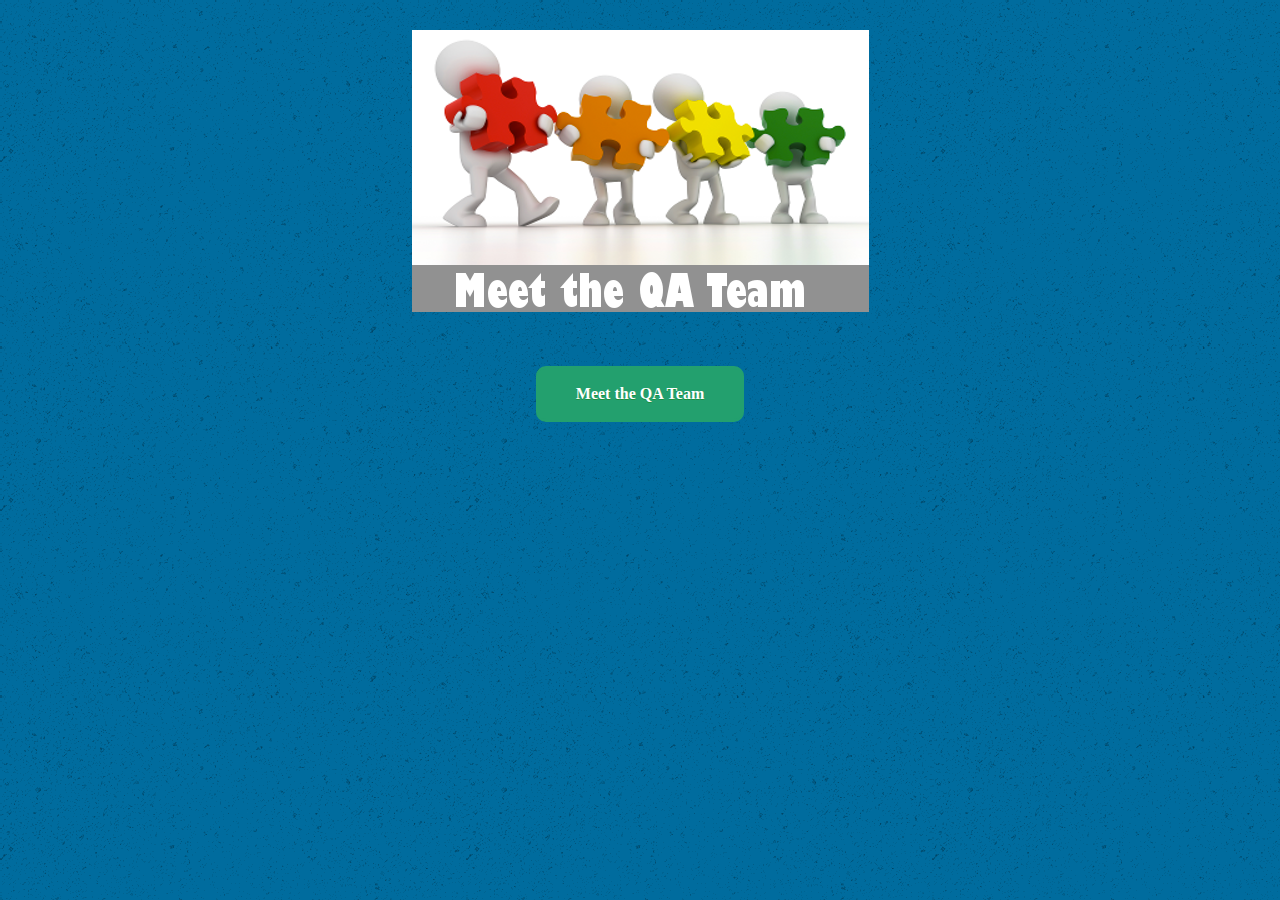
<file: index.html>
<!DOCTYPE html>
<html>
<head>
    <meta charset="utf-8">
    <title>QA Page</title>
    <link href="style.css" type="text/css" rel="stylesheet">
</head>
<body>

<div class="home">
    <div class="picture">
        <img class="pict" src="img/QaTeam.png">
    </div>

    <div class="link">
        <a href="people.html" class="button">Meet the QA Team</a>
    </div>
</div>


</body>
</html>
</file>
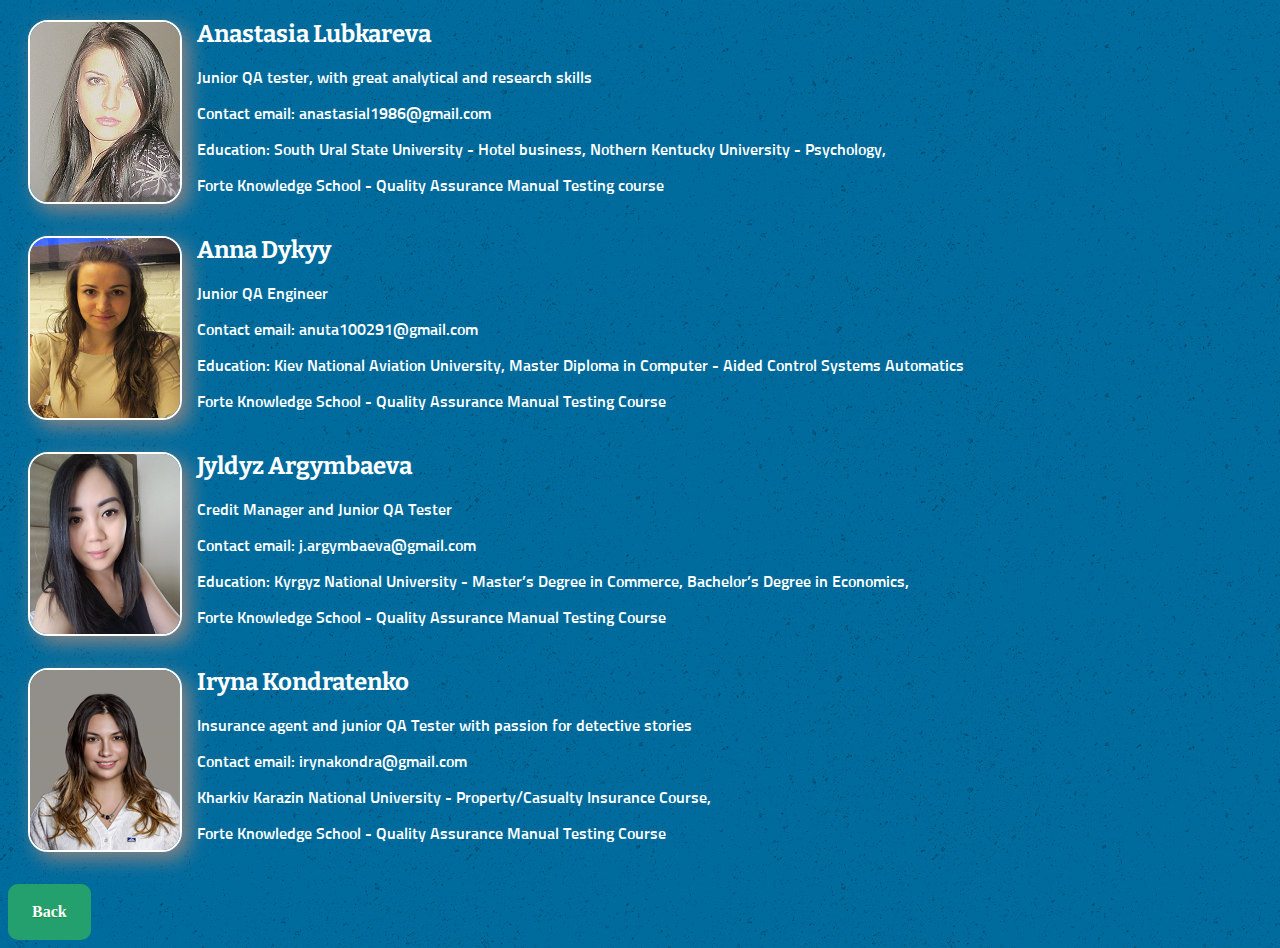
<file: people.html>
<!DOCTYPE html>
<html>
<head>
    <meta charset="utf-8">
    <title>QA Page</title>
    <link href="https://fonts.googleapis.com/css?family=Bitter|Sunflower:300" rel="stylesheet">
    <link href="style.css" type="text/css" rel="stylesheet">
</head>
<body>

<div class="people">
    <div class="first">
        <img class="pict" src="img/Anastasia.bmp">
        <h2> Anastasia Lubkareva </h2>
        <p> Junior QA tester, with great analytical and research skills</p>
        <p> Contact email: anastasial1986@gmail.com </p>
        <p> Education: South Ural State University - Hotel business, Nothern Kentucky University - Psychology, </p>
        <p> Forte Knowledge School - Quality Assurance Manual Testing course</p>
    </div>

    <div class="second">
        <img class="pict" src="img/Anna.bmp">
        <h2> Anna Dykyy</h2>
        <p> Junior QA Engineer </p>
        <p> Contact email: anuta100291@gmail.com</p>
        <p> Education: Kiev National Aviation University, Master Diploma in Computer - Aided Control Systems
            Automatics </p>
        <p> Forte Knowledge School - Quality Assurance Manual Testing Course</p>
    </div>

    <div class="third">
        <img class="pict" src="img/Jyldyz.bmp">
        <h2> Jyldyz Argymbaeva </h2>
        <p> Credit Manager and Junior QA Tester </p>
        <p> Contact email: j.argymbaeva@gmail.com</p>
        <p> Education: Kyrgyz National University - Master’s Degree in Commerce, Bachelor’s Degree in Economics, </p>
        <p> Forte Knowledge School - Quality Assurance Manual Testing Course</p>
    </div>

    <div class="forth">
        <img class="pict" src="img/Irina.bmp">
        <h2> Iryna Kondratenko</h2>
        <p> Insurance agent and junior QA Tester with passion for detective stories </p>
        <p> Contact email: irynakondra@gmail.com </p>
        <p> Kharkiv Karazin National University - Property/Casualty Insurance Course,</p>
        <p> Forte Knowledge School - Quality Assurance Manual Testing Course</p>
    </div>

    <div class="button">
        <a href="index.html" class="button">Back</a>
    </div>
</div>

</body>
</html>
</file>
<file: style.css>
/* General setup */

body {
    /*background-color: rgb(56, 99, 160);*/

    background-color: #006c9e;
    background-image: url('img/asfalt-dark.png');
    background-repeat: repeat;
}

h2 {
    font-family: 'Bitter', serif;
    color: white;
    margin-left: 15px;
    text-indent: 15px;
}

p {
    font-family: 'Sunflower', sans-serif;
    color: white;
    text-align: left;
    text-indent: 15px;
}

a.button:hover {
    color: white;
    background: green
}

a.button:active {
    color: white;
    background: limegreen
}

a.button {
    display: inline-block;
    color: white;
    text-decoration: none;
    font-weight: bold;
    text-shadow: #1c8f3d 0 1px 0;
    padding: 1em 1.5em;
    outline: none;
    border-style: solid none;
    border-color: rgb(35, 160, 110);
    border-radius: 10px;
    background-color: rgb(35, 160, 110);
    transition: 0.2s;
}

/* HOME PAGE */

.home div.picture {
    text-align: center;
    margin-top: 30px;
}

.home div.link {
    text-align: center;
    margin-top: 50px;
}

.home a.button {
    width: 160px;
}

/* PEOPLE PAGE */

.people .first,
.people .second,
.people .third,
.people .forth {
    margin-left: 20px;
    margin-top: 10px;
    margin-bottom: 40px;
}

.people img.pict {
    float: left;
    border: white 2px solid;
    border-radius: 20px;
    box-shadow: 7px 7px 20px #8e8585;
}
</file>
